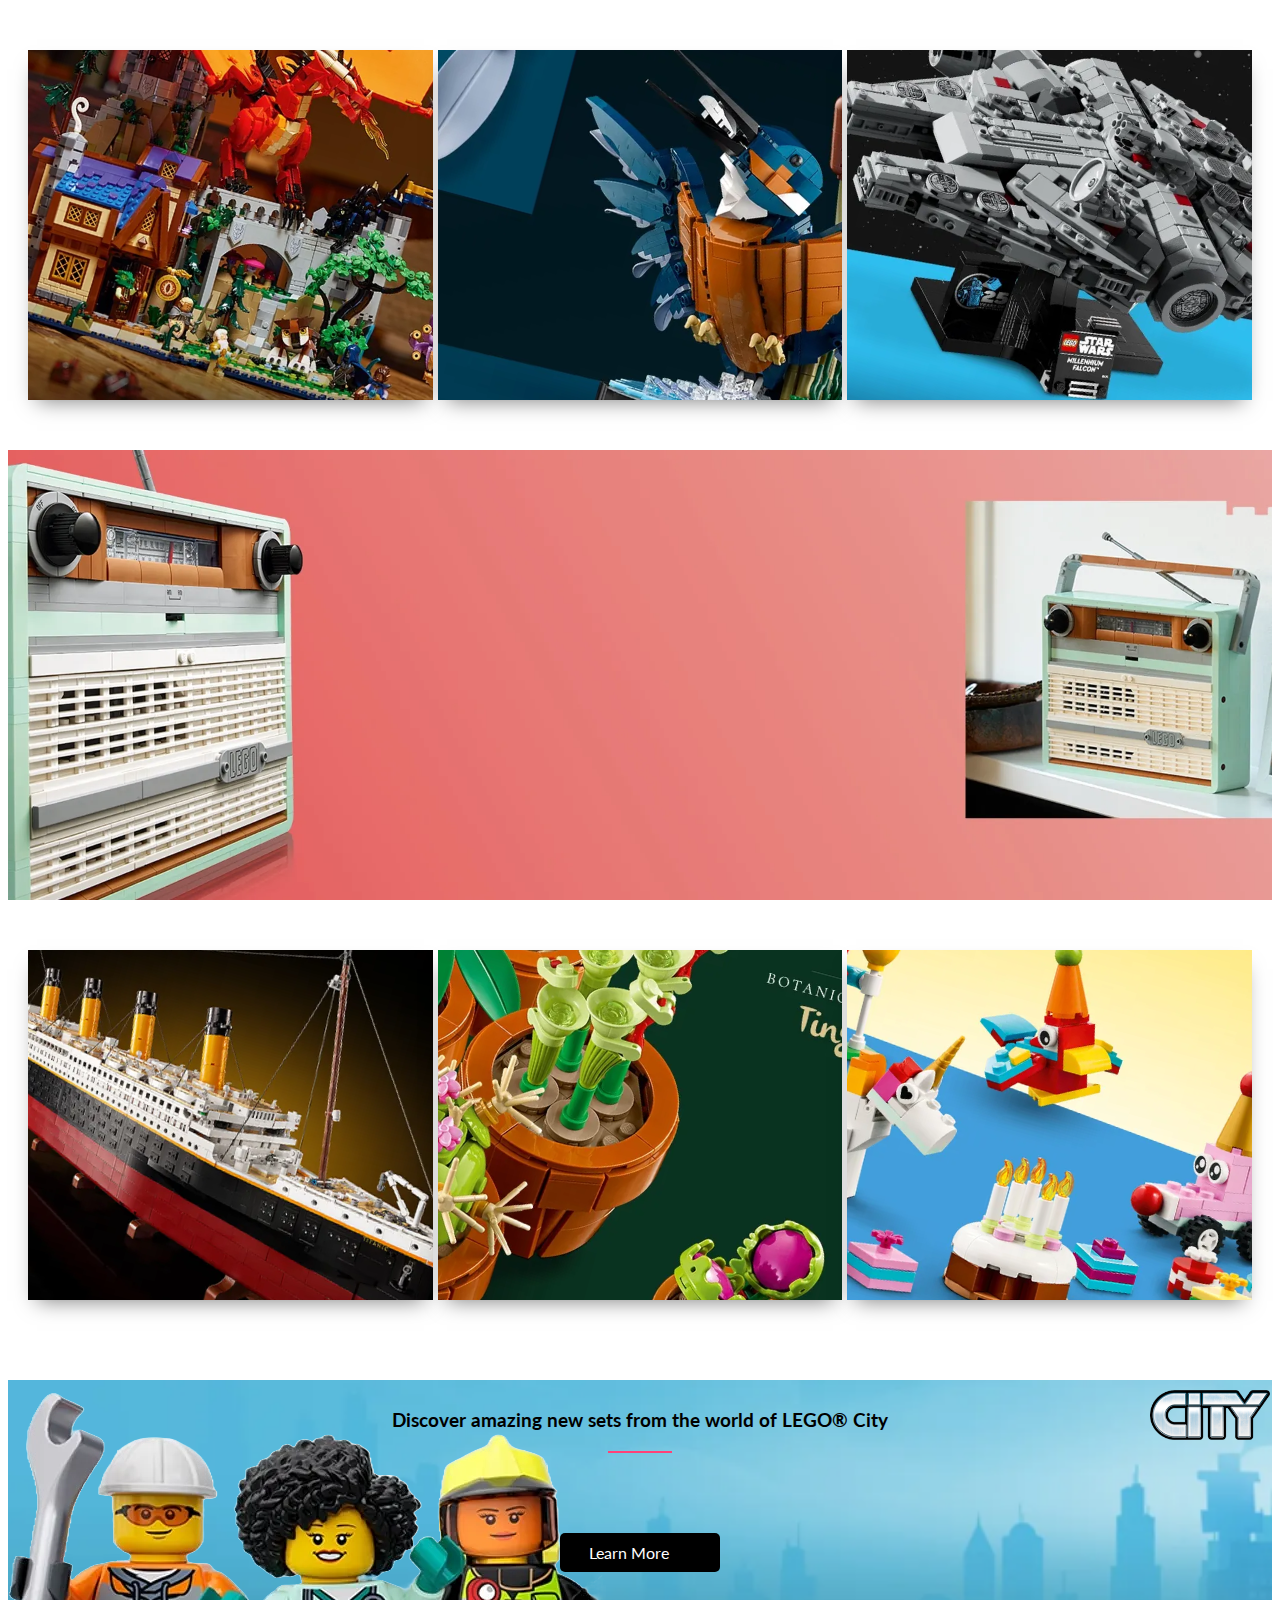
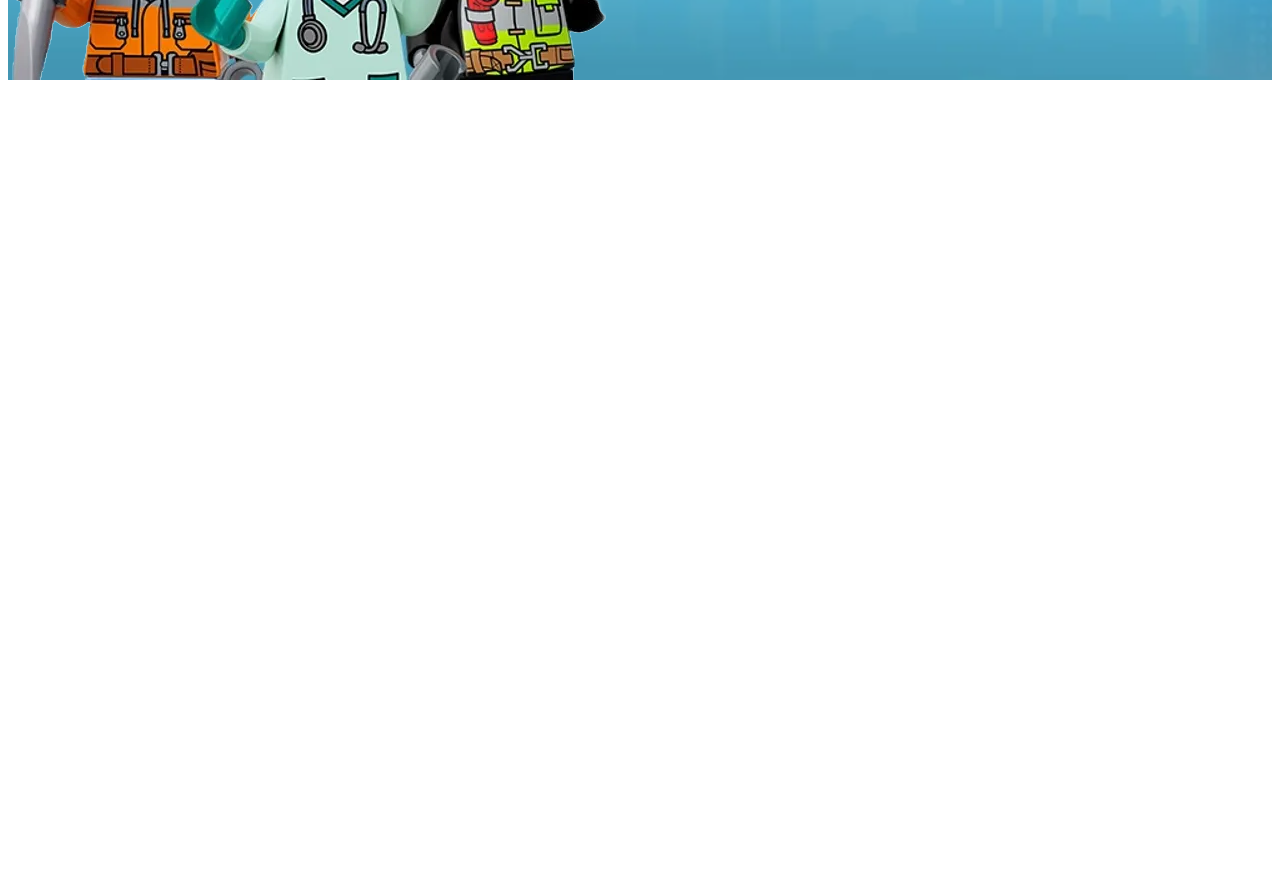
<file: CardAnimationSection/index.html>
<!DOCTYPE html>
<html lang="en">
<head>
    <meta charset="UTF-8">
    <meta name="viewport" content="width=device-width, initial-scale=1.0">
    <title>Document</title>
    <link rel="preconnect" href="https://fonts.googleapis.com">
<link rel="preconnect" href="https://fonts.gstatic.com" crossorigin>
<link href="https://fonts.googleapis.com/css2?family=Lato:ital,wght@0,100;0,300;0,400;0,700;0,900;1,100;1,300;1,400;1,700;1,900&display=swap" rel="stylesheet">
    <link rel="stylesheet" href="style.css">
</head>
<body>

    <div class="Section2">
        <div class="blog-card spring-fever">
            <div class="hover06">
                <figure><img src="./assets/RedDragon.webp" /></figure>
            </div>
            <!-- <img src="" alt=""> -->
            <div class="title-content">
              <h3>New Dungeons & Dragons: Red Dragon’s Tale</h3>
              
            <div class="intro"> Build an adventure like never before</div>
            </div>
            <div class="card-info">
              <div class="space"></div>
              <a href="#">Learn More<span class="licon icon-arr icon-black"></span></a>
            </div>
            
            <div class="gradient-overlay"></div>
            <div class="color-overlay"></div>
        </div>
        <div class="blog-card spring-fever">
            <div class="hover06">
                <figure><img src="./assets/CenterPiece.webp" /></figure>
            </div>
            <!-- <img src="" alt=""> -->
            <div class="title-content">
              <h3>Create a captivating centrepiece
                </h3>
              
            <div class="intro"> New LEGO® Icons Kingfisher Bird set adds a splash of nature to any space.</div>
            </div>
            <div class="card-info">
              <div class="space"></div>
              <a href="#">Learn More<span class="licon icon-arr icon-black"></span></a>
            </div>
            
            <div class="gradient-overlay"></div>
            <div class="color-overlay"></div>
        </div>
        
        <div class="blog-card spring-fever">
            <div class="hover06">
                <figure><img src="./assets/Starship.webp" /></figure>
            </div>
            <!-- <img src="" alt=""> -->
            <div class="title-content">
              <h3>The most iconic starship            </h3>
              
            <div class="intro">New LEGO® Star Wars™ Millennium Falcon™ set</div>
            </div>
            <div class="card-info">
              <div class="space"></div>
              <a href="#">Learn More<span class="licon icon-arr icon-black"></span></a>
            </div>
            
            <div class="gradient-overlay"></div>
            <div class="color-overlay"></div>
        </div>
          

    </div>
<div class="radioImage"> 
    
<div class="container radio">
    
    <div class="box"></div>
    <div class="box"></div>
    <div class="box"></div>
    <div class="box"></div>
    <div class="box"></div>
    <div class="box"></div>
    <div class="box"></div>
    <div class="box"></div>
    <div class="box"></div>
    <div class="box"></div>
    <div class="box"></div>
    <div class="box"></div>
    <div class="box"></div>
    <div class="box"></div>
    <div class="box"></div>
    <div class="box"></div>
    <div class="box"></div>
    <div class="box"></div>
    <div class="box"></div>
    <div class="box"></div>
    <div class="box"></div>
    <div class="box"></div>
    <div class="box"></div>
    <div class="box"></div>
    <div class="box"></div>
    <div class="box"></div>
    <div class="box"></div>
    <div class="box"></div>
    <div class="box"></div>
    <div class="box"></div>
    <div class="box"></div>
    <div class="box"></div>
    <div class="box"></div>
    <div class="box"></div>
    <div class="box"></div>
    <div class="box"></div>
    <div class="box"></div>
    <div class="box"></div>
    <div class="box"></div>
    <div class="box"></div>
    <div class="box"></div>
    <div class="box"></div>
    <div class="box"></div>
    <div class="box"></div>
    <div class="box"></div>
    <div class="box"></div>
    <div class="box"></div>
    <div class="box"></div>
    <div class="box"></div>
    <div class="box"></div>
    <div class="box"></div>
    <div class="box"></div>
    <div class="box"></div>
    <div class="box"></div>
    <div class="box"></div>
    <div class="box"></div>
    <div class="box"></div>
    <div class="box"></div>
    <div class="box"></div>
    <div class="box"></div>
    <div class="box"></div>
    <div class="box"></div>
    <div class="box"></div>
    <div class="box"></div>
    <div class="box"></div>
    <div class="box"></div>
    <div class="box"></div>
    <div class="box"></div>
    <div class="box"></div>
    <div class="box"></div>
    <div class="box"></div>
    <div class="box"></div>
    <div class="box"></div>
    <div class="box"></div>
    <div class="box"></div>
    <div class="box"></div>
    <div class="box"></div>
    <div class="box"></div>
    <div class="box"></div>
    <div class="box"></div>
    <div class="box"></div>
    <div class="box"></div>
    <div class="box"></div>
    <div class="box"></div>
    <div class="box"></div>
    <div class="box"></div>
    <div class="box"></div>
    <div class="box"></div>
    <div class="box"></div>
    <div class="box"></div>
    <div class="box"></div>
    <div class="box"></div>
    <div class="box"></div>
    <div class="box"></div>
    <div class="box"></div>
    <div class="box"></div>
    <div class="box"></div>
    <div class="box"></div>
    <div class="box"></div>
    <div class="box"></div>
    <div class="box"></div>
    <div class="box"></div>
    <div class="box"></div>
    <div class="box"></div>
    <div class="box"></div>
    <div class="box"></div>
    <div class="box"></div>
    <div class="box"></div>
    <div class="box"></div>
    <div class="box"></div>
    <div class="box"></div>
    <div class="box"></div>
    <div class="box"></div>
    <div class="box"></div>
    <div class="box"></div>
    <div class="box"></div>
    <div class="box"></div>
    <div class="box"></div>
    <div class="box"></div>
    <div class="box"></div>
    <div class="box"></div>
    <div class="box"></div>
    <div class="box"></div>
    <div class="box"></div>
    <div class="box"></div>
    <div class="box"></div>
    <div class="box"></div>
    <div class="box"></div>
    <div class="box"></div>
    <div class="box"></div>
    <div class="box"></div>
    <div class="box"></div>
    <div class="box"></div>
    <div class="box"></div>
    <div class="box"></div>
    <div class="box"></div>
    <div class="box"></div>
    <div class="box"></div>
    <div class="box"></div>
    <div class="box"></div>
    <div class="box"></div>
    <div class="box"></div>
    <div class="box"></div>
    <div class="box"></div>
    <div class="box"></div>
    <div class="box"></div>
    <div class="box"></div>
    <div class="box"></div>
    <div class="box"></div>
    <div class="box"></div>
    <div class="box"></div>
    <div class="box"></div>
    <div class="box"></div>
    <div class="box"></div>
    <div class="box"></div>
    <div class="box"></div>
    <div class="box"></div>
    <div class="box"></div>
    <div class="box"></div>
    <div class="box"></div>
    <div class="box"></div>
    <div class="box"></div>
    <div class="box"></div>
    <div class="box"></div>
    <div class="box"></div>
    <div class="box"></div>
    <div class="box"></div>
    <div class="box"></div>
    <div class="box"></div>
    <div class="box"></div>
    <div class="box"></div>
    <div class="box"></div>
    <div class="box"></div>
    <div class="box"></div>
    <div class="box"></div>
    <div class="box"></div>
    <div class="box"></div>
    <div class="box"></div>
    <div class="box"></div>
    <div class="box"></div>
    <div class="box"></div>
    <div class="box"></div>
    <div class="box"></div>
    <div class="box"></div>
    <div class="box"></div>
    <div class="box"></div>
    <div class="box"></div>
    <div class="box"></div>
    <div class="box"></div>
    <div class="box"></div>
    <div class="box"></div>
    <div class="box"></div>
    <div class="box"></div>
    <div class="box"></div>
    <div class="box"></div>
    <div class="box"></div>
    <div class="box"></div>
    <div class="box"></div>
    <div class="box"></div>
    <div class="box"></div>
    <div class="box"></div>
    <div class="box"></div>
    <div class="box"></div>
    <div class="box"></div>
    <div class="box"></div>
    <div class="box"></div>
    <div class="box"></div>
    <div class="box"></div>
    <div class="box"></div>
    <div class="box"></div>
    <div class="box"></div>
    <div class="box"></div>
    <div class="box"></div>
    <div class="box"></div>
    <div class="box"></div>
    <div class="box"></div>
    <div class="box"></div>
    <div class="box"></div>
    <div class="box"></div>
    <div class="box"></div>
    <div class="box"></div>
    <div class="box"></div>
    <div class="box"></div>
    <div class="box"></div>
    <div class="box"></div>
    <div class="box"></div>
    <div class="box"></div>
    <div class="box"></div>
    <div class="box"></div>
    <div class="box"></div>
    <div class="box"></div>
    <div class="box"></div>
    <div class="box"></div>
    <div class="box"></div>
    <div class="box"></div>
    <div class="box"></div>
    <div class="box"></div>
    <div class="box"></div>
    <div class="box"></div>
    <div class="box"></div>
    <div class="box"></div>
    <div class="box"></div>
    <div class="box"></div>
    <div class="box"></div>
    <div class="box"></div>
    <div class="box"></div>
    <div class="box"></div>
    <div class="box"></div>
    <div class="box"></div>
    <div class="box"></div>
    <div class="box"></div>
    <div class="box"></div>
    <div class="box"></div>
    <div class="box"></div>
    <div class="box"></div>
    <div class="box"></div>
    <div class="box"></div>
    <div class="box"></div>
    <div class="box"></div>
    <div class="box"></div>
    <div class="box"></div>
    <div class="box"></div>
    <div class="box"></div>
    <div class="box"></div>
    <div class="box"></div>
    <div class="box"></div>
    <div class="box"></div>
    <div class="box"></div>
    <div class="box"></div>
    <div class="box"></div>
    <div class="box"></div>
    <div class="box"></div>
    <div class="box"></div>
    <div class="box"></div>
    <div class="box"></div>
    <div class="box"></div>
    <div class="box"></div>
    <div class="box"></div>
    <div class="box"></div>
    <div class="box"></div>
    <div class="box"></div>
    <div class="box"></div>
    <div class="box"></div>
    <div class="box"></div>
    <div class="box"></div>
    <div class="box"></div>
    <div class="box"></div>
    <div class="box"></div>
    <div class="box"></div>
    <div class="box"></div>
    <div class="box"></div>
    <div class="box"></div>
    <div class="box"></div>
    <div class="box"></div>
    <div class="box"></div>
    <div class="box"></div>
    <div class="box"></div>
    <div class="box"></div>
    <div class="box"></div>
    <div class="box"></div>
    <div class="box"></div>
    <div class="box"></div>
    <div class="box"></div>
    <div class="box"></div>
    <div class="box"></div>
    <div class="box"></div>
    <div class="box"></div>
    <div class="box"></div>
    <div class="box"></div>
    <div class="box"></div>
    <div class="box"></div>
    <div class="box"></div>
    <div class="box"></div>
    <div class="box"></div>
    <div class="box"></div>
    <div class="box"></div>
    <div class="box"></div>
    <div class="box"></div>
    <div class="box"></div>
    <div class="box"></div>
    <div class="box"></div>
    <div class="box"></div>
    <div class="box"></div>
    <div class="box"></div>
    <div class="box"></div>
    <div class="box"></div>
    <div class="box"></div>
    <div class="box"></div>
    <div class="box"></div>
    <div class="box"></div>
    <div class="box"></div>
    <div class="box"></div>
    <div class="box"></div>
    <div class="box"></div>
    <div class="box"></div>
    <div class="box"></div>
    <div class="box"></div>
    <div class="box"></div>
    <div class="box"></div>
    <div class="box"></div>
    <div class="box"></div>
    <div class="box"></div>
    <div class="box"></div>
    <div class="box"></div>
    <div class="box"></div>
    <div class="box"></div>
    <div class="box"></div>
    <div class="box"></div>
    <div class="box"></div>
    <div class="box"></div>
    <div class="box"></div>
    <div class="box"></div>
    <div class="box"></div>
    <div class="box"></div>
    <div class="box"></div>
    <div class="box"></div>
    <div class="box"></div>
    <div class="box"></div>
    <div class="box"></div>
    <div class="box"></div>
    <div class="box"></div>
    <div class="box"></div>
    <div class="box"></div>
    <div class="box"></div>
    <div class="box"></div>
    <div class="box"></div>
    <div class="box"></div>
    <div class="box"></div>
    <div class="box"></div>
    <div class="box"></div>
    <div class="box"></div>
    <div class="box"></div>
    <div class="box"></div>
    <div class="box"></div>
    <div class="box"></div>
    <div class="box"></div>
    <div class="box"></div>
    <div class="box"></div>
    <div class="box"></div>
    <div class="box"></div>
    <div class="box"></div>
    <div class="box"></div>
    <div class="box"></div>
    <div class="box"></div>
    <div class="box"></div>
    <div class="box"></div>
    <div class="box"></div>
    <div class="box"></div>
    <div class="box"></div>
    <div class="box"></div>
    <div class="box"></div>
    <div class="box"></div>
    <div class="box"></div>
    <div class="box"></div>
    <div class="box"></div>
    <div class="box"></div>
    <div class="box"></div>
    <div class="box"></div>
    <div class="box"></div>
    <div class="box"></div>
    <div class="box"></div>
    <div class="box"></div>
    <div class="box"></div>
    <div class="box"></div>
    <div class="box"></div>
    <div class="box"></div>
    <div class="box"></div>
    <div class="box"></div>
    <div class="box"></div>
    <div class="box"></div>
    <div class="box"></div>
    <div class="box"></div>
    <div class="box"></div>
    <div class="box"></div>
    <div class="box"></div>
    <div class="box"></div>
    <div class="box"></div>
    <div class="box"></div>
    <div class="box"></div>
    <div class="box"></div>
    <div class="box"></div>
    <div class="box"></div>
    <div class="box"></div>
    <div class="box"></div>
    <div class="box"></div>
    <div class="box"></div>
    <div class="box"></div>
    <div class="box"></div>
    <div class="box"></div>
    <div class="box"></div>
    <div class="box"></div>
    <div class="box"></div>
    <div class="box"></div>
    <div class="box"></div>
    <div class="box"></div>
    <div class="box"></div>
    <div class="box"></div>
    <div class="box"></div>
    <div class="box"></div>
    <div class="box"></div>
    <div class="box"></div>
    <div class="box"></div>
    <div class="box"></div>
    <div class="box"></div>
    <div class="box"></div>
    <div class="box"></div>
    <div class="box"></div>
    <div class="box"></div>
    <div class="box"></div>
    <div class="box"></div>
    <div class="box"></div>
    <div class="box"></div>
    <div class="box"></div>
    <div class="box"></div>
    <div class="box"></div>
    <div class="box"></div>
    <div class="box"></div>
    <div class="box"></div>
    <div class="box"></div>
    <div class="box"></div>
    <div class="box"></div>
    <div class="box"></div>
    <div class="box"></div>
    <div class="box"></div>
    <div class="box"></div>
    <div class="box"></div>
    <div class="box"></div>
    <div class="box"></div>
    <div class="box"></div>
    <div class="box"></div>
    <div class="box"></div>
    <div class="box"></div>
    <div class="box"></div>
    <div class="box"></div>
    <div class="box"></div>
    <div class="box"></div>
    <div class="box"></div>
    <div class="box"></div>
    <div class="box"></div>
    <div class="box"></div>
    <div class="box"></div>
    <div class="box"></div>
    <div class="box"></div>
    <div class="box"></div>
    <div class="box"></div>
    <div class="box"></div>
    <div class="box"></div>
    <div class="box"></div>
    <div class="box"></div>
    <div class="box"></div>
    <div class="box"></div>
    <div class="box"></div>
    <div class="box"></div>
    <div class="box"></div>
    <div class="box"></div>
    <div class="box"></div>
    <div class="box"></div>
    <div class="box"></div>
    <div class="box"></div>
    <div class="box"></div>

          
    </div>

    <div class="Section3">
        <div class="blog-card spring-fever">
            <div class="hover06">
                <figure><img src="./assets/Titanic.webp" /></figure>
            </div>
            <!-- <img src="" alt=""> -->
            <div class="title-content">
                <h3>LEGO® Titanic</h3>
                <div class="intro">Bring the 20th-century marvel to life in exquisite detail and scale.</div>
            </div>
            <div class="card-info">
              <div class="space"></div>
              <a href="#">Learn More<span class="licon icon-arr icon-black"></span></a>
            </div>
            
            <div class="gradient-overlay"></div>
            <div class="color-overlay"></div>
        </div>
        <div class="blog-card spring-fever">
            <div class="hover06">
                <figure><img src="./assets/plants.webp" /></figure>
            </div>
            <!-- <img src="" alt=""> -->
            <div class="title-content">
                <h3>LEGO® Icons Tiny Plants</h3>
                <div class="intro">
                    Watch creativity grow with a colourful set of 9 buildable plants.
                </div>
                
                
            </div>
            <div class="card-info">
              <div class="space"></div>
              <a href="#">Learn More<span class="licon icon-arr icon-black"></span></a>
            </div>
            
            <div class="gradient-overlay"></div>
            <div class="color-overlay"></div>
        </div>
        
        <div class="blog-card spring-fever">
            <div class="hover06">
                <figure><img src="./assets/fun.webp" /></figure>
            </div>
            <!-- <img src="" alt=""> -->
            <div class="title-content">
                <h3>Share in the creative fun</h3>
                <div class="intro">New LEGO® Classic sets are a colourful collection for everyone.</div>
            </div>
            <div class="card-info">
              <div class="space"></div>
              <a href="#">Learn More<span class="licon icon-arr icon-black"></span></a>
            </div>
            
            <div class="gradient-overlay"></div>
            <div class="color-overlay"></div>
        </div>
          

    </div>

    <div class="section4" >
      
      <div class="container-2">
        <div class="box-2">
          <div class="city_logo right"></div>
          <div class="center"><h3>Discover amazing new sets from the world of LEGO® City</h3>
          <div class="button center">Learn More<span class="licon icon-arr icon-black"></span></div>
          </div>
        </div>
      </div>
    
    </div>
    <div class="second"></div>

</div> 

</body>
</html>
</file>
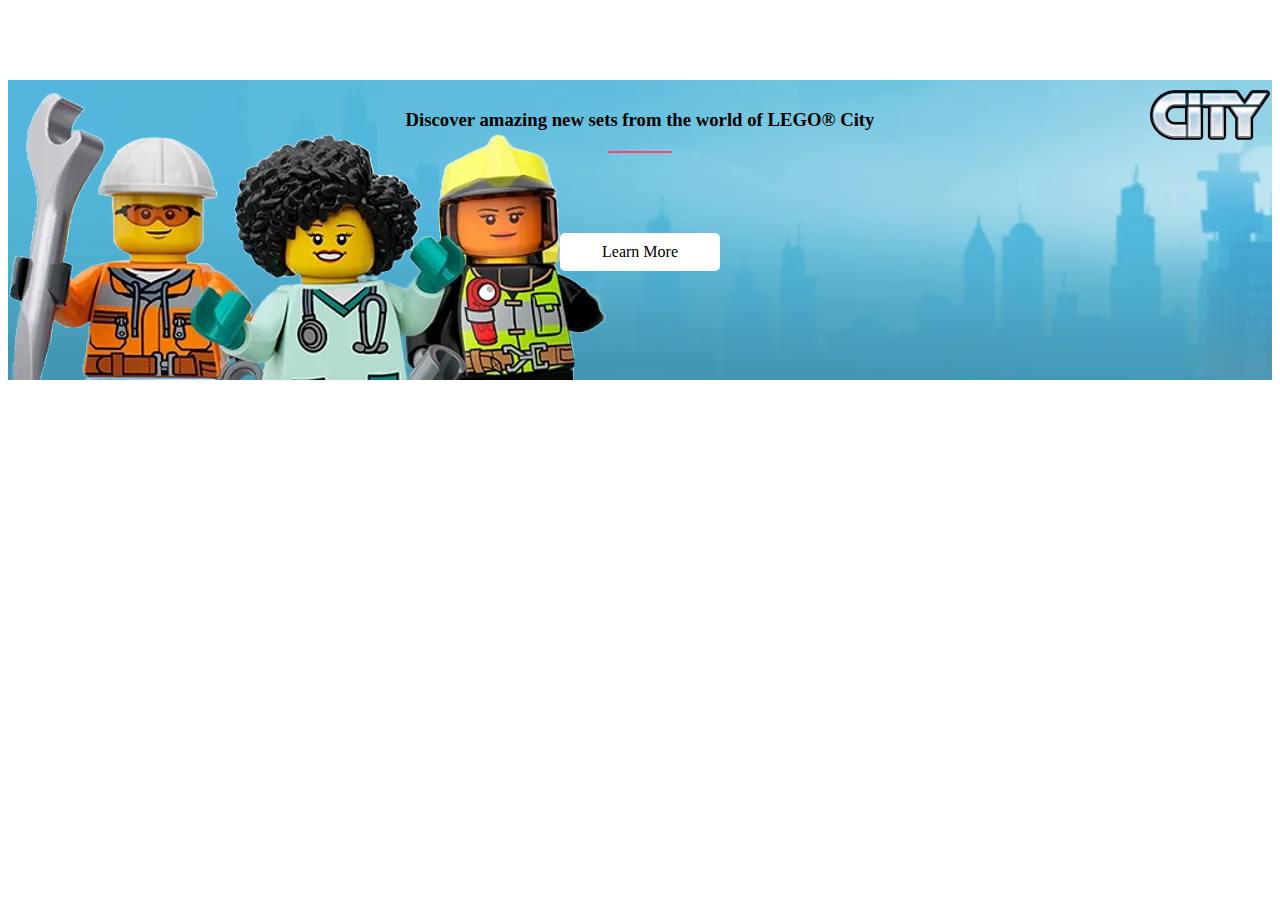
<file: HeroShortLarge/index.html>
<!DOCTYPE html>
<html lang="en">
<head>
    <meta charset="UTF-8">
    <meta name="viewport" content="width=device-width, initial-scale=1.0">
    <title>Document</title>
    <link rel="preconnect" href="https://fonts.googleapis.com">
<link rel="preconnect" href="https://fonts.gstatic.com" crossorigin>
<link href="https://fonts.googleapis.com/css2?family=Lato:ital,wght@0,100;0,300;0,400;0,700;0,900;1,100;1,300;1,400;1,700;1,900&display=swap" rel="stylesheet">
    <link rel="stylesheet" href="style.css">
</head>
<body>
    <div class="section4" >
      
        <div class="container-2">
          <div class="box-2">
            <div class="city_logo right"></div>
            <div class="center"><h3>Discover amazing new sets from the world of LEGO® City</h3>
            <div class="button center">Learn More<span class="licon icon-arr icon-black"></span></div>
            </div>
          </div>
        </div>
      
    </div>
</body>
</html>
</file>
<file: CardAnimationSection/style.css>
@import url(//fonts.googleapis.com/css?family=Abril+Fatface|Droid+Serif:400,700,400italic,700italic);
/* html,body{
  height:100%
}
body {
  background: linear-gradient(to bottom, rgba(0,5,10,0.4) 0%,rgba(0,0,0,0) 100%);
  font-family: 'Droid Serif', serif;
} */
*{
    font-family: 'lato',serif;
}
.Section2,.Section3{
    display: flex;
    justify-content: space-evenly;
    align-items: center;
    gap: 5px;
    margin-left: 20px;
    margin-right: 20px;
    margin-top: 50px;
}
.blog-card {
  max-width: 450px;
  width:100%;
  height: 350px;
  border-radius: 5px;
  position: relative;
  font-family: 'lato', serif;
  color:#fff;
  top: 20%;
  right: 0;  
  left: 0;
  margin: 0 auto;
  overflow: hidden;
  border-radius: 0px;
  box-shadow: 0px 10px 20px -9px rgba(0, 0, 0, 0.5);
  text-align: center;
  transition:all 0.4s;
  background-size: 100%;
}
.blog-card a{ 
color:#fff;
  text-decoration:none;
  transition:all 0.2s
}
.blog-card .color-overlay {
  width: 450px;
  height: 350px
  ;
  position: absolute;
  z-index: 10;
  top: 0;
  left: 0;
  transition: background 0.3s cubic-bezier(0.33, 0.66, 0.66, 1);
}
.blog-card .gradient-overlay {  
  background-image: linear-gradient(transparent 0%, rgba(0, 0, 0, 0.6) 21%);
  width: 450px;
  height: 350px
  ;
  position: absolute;
  top: 350px;
  left: 0;
  z-index: 15;
}
.blog-card:hover{
    box-shadow: 0px 18px 20px -9px rgba(0, 10, 30, 0.75);
}
.blog-card:hover .card-info {
  opacity: 1;
  bottom: 20px;
}
.blog-card:hover .color-overlay {
  background: rgba(64, 64, 70, 0.608);
}
.blog-card:hover .title-content{
  margin-top:70px
}


.title-content {
    display: none;
  text-align: center;
  margin: 170px 0 0 0;
  position: absolute;
  z-index: 20;
  width: 100%;
  top: 0;
  left: 0;
  transition:all 0.6s
}
.blog-card:hover .title-content{
    display: block;
}
.blog-card:hover h3:after{
 
  animation: changeLetter 0.3s 1 linear;
  width:80%
}

.blog-card h3,h1 {
  font-size: 1.3em;
  font-weight: 400;
  letter-spacing: 1px;
  font-family: 'lato', serif;
  margin-bottom: 0;
  display:inline-block;
}
.blog-card h3 {  
  text-shadow: 0px 0px 10px rgba(0, 0, 0, 0.5);  
  transition:all 0.2s
}
.blog-card h3:hover{
  text-shadow: 0px 8px 20px rgba(0, 0, 0, 0.95);
}
h3:after {
  content: " ";
  display: block; 
  width: 10%;
  height: 2px;
  margin: 20px auto;
  border: 0;
  background: #ff4278;
  transition:all 0.2s
}

@keyframes changeLetter {
  0% {
    width: 10%;
  }
  100% {
    width: 80%;
  }
}
.intro {
    width: 170px;
    margin: 0 auto;
    color: #ddd;
    font-style: italic;
    line-height: 18px;
}
.intro a{
    color: #ddd
}
.intro a:hover{
    text-decoration:underline
}
.card-info {
   box-sizing: border-box;
  padding: 0;
  width: 100%;
  position: absolute;
  bottom: -40px;
  left: 0;
  margin: 0 auto;
  padding: 0 50px;
  font-style: 16px;
  line-height: 24px;
  z-index: 20;
  opacity: 0;
  transition: bottom 0.64s, opacity 0.63s cubic-bezier(0.33, 0.66, 0.66, 1);
}

.card-info a{
  display:block;
  width:100px;
  margin:15px auto;
  background:#fff;
  color:#444;
  padding:3px 10px;
  border-radius:2px;
  font-size:0.8em
}
.card-info a:hover{
  background: #8e4949;
  color:#fff;
}
.card-info a:hover span{
   filter: brightness(10);
   opacity:1
}


.licon{
  position:relative;  
   width:23px;
   height:15px;
   display:inline-block;
   vertical-align:middle;
}
.licon:before{
  content:"";
   background:url(https://rawcdn.githack.com/Nodws/NodPen/ffad95aa5244b4b09a3c7c1508a018959bbedb7e/postItem/licons.svg?) -2px -6px no-repeat;
   background-size:250px;
   width:26px;
   height:20px;
   display:inline-block;
   vertical-align:middle;
   position:absolute;
   top:-3px;
   left:0;
}



@media (max-width:350px
){

  .card-info{
    display:none
  }
  .blog-card:hover .title-content,.title-content{
  margin-top:40px
}
.blog-card{
  height:350px

}
.blog-card h3{
  font-size:1.3em
}
.intro{
  font-size:0.8em
}
}


figure {
	width: 100%;
	height: 100%;
	margin: 0;
	padding: 0;
	background: #fff;
	overflow: hidden;
    
}
figure img {
    width: 100%;
    height: 100%;
    object-fit: cover; 
    position: absolute;
    left: 0;
  }
.blog-card:hover figure{
	bottom: -36px;
	opacity: 1;
}

.hover06 figure img {
	-webkit-transform: rotate(15deg) scale(1.4);
	transform: rotate(15deg) scale(1.4);
	-webkit-transition: .3s ease-in-out;
	transition: .3s ease-in-out;
}
.blog-card:hover .hover06 figure img {
	-webkit-transform: rotate(0) scale(1);
	transform: rotate(0) scale(1);
}



.bg {
    position: absolute;
    top: 0;
    left: 0;
    width: 100vw;
    height: 100vh;
    line-height: 100vh;
    text-align: center;
    font-size: 15vw;
    -webkit-text-fill-color: transparent;
    -webkit-text-stroke: 1px rgba(118, 218, 255, 0.8);
    z-index: -1;
  }
  .container {
    width: 100vw;
    height: auto;
    overflow: hidden;
    cursor: pointer;
    z-index: 100;
  }
  .container .box {
    position: relative;
    float: left;
    width: 30px;
    height: 30px;
    margin: 4px;
  }
  .container .box::before {
    content: "";
    position: absolute;
    top: 0;
    left: 0;
    right: 0;
    bottom: 0;
    border-radius: 50%;
    transform: scale3d(0.1, 0.1, 1);
    background-color: transparent;
    transition: 0.5s transform ease-in, 0.5s background ease-in;
  }


/* Animation */
  .container .box:hover::before {
    transform: scale3d(1.8, 1.8, 1.8);
    transition: 0s transform;
  }
  .box:nth-child(1):hover::before {
    background-color: rgba(10, 125, 121, 0.8);
  }
  .box:nth-child(2):hover::before {
    background-color: rgba(112, 66, 183, 0.8);
  }
  .box:nth-child(3):hover::before {
    background-color: rgba(1, 135, 170, 0.8);
  }
  .box:nth-child(4):hover::before {
    background-color: rgba(227, 35, 128, 0.8);
  }
  .box:nth-child(5):hover::before {
    background-color: rgba(109, 23, 47, 0.8);
  }
  .box:nth-child(6):hover::before {
    background-color: rgba(243, 5, 237, 0.8);
  }
  .box:nth-child(7):hover::before {
    background-color: rgba(155, 203, 32, 0.8);
  }
  .box:nth-child(8):hover::before {
    background-color: rgba(252, 188, 56, 0.8);
  }
  .box:nth-child(9):hover::before {
    background-color: rgba(224, 69, 106, 0.8);
  }
  .box:nth-child(10):hover::before {
    background-color: rgba(196, 20, 225, 0.8);
  }
  .box:nth-child(11):hover::before {
    background-color: rgba(96, 51, 121, 0.8);
  }
  .box:nth-child(12):hover::before {
    background-color: rgba(51, 217, 173, 0.8);
  }
  .box:nth-child(13):hover::before {
    background-color: rgba(187, 3, 230, 0.8);
  }
  .box:nth-child(14):hover::before {
    background-color: rgba(249, 51, 93, 0.8);
  }
  .box:nth-child(15):hover::before {
    background-color: rgba(242, 123, 56, 0.8);
  }
  .box:nth-child(16):hover::before {
    background-color: rgba(152, 113, 176, 0.8);
  }
  .box:nth-child(17):hover::before {
    background-color: rgba(62, 130, 48, 0.8);
  }
  .box:nth-child(18):hover::before {
    background-color: rgba(131, 129, 113, 0.8);
  }
  .box:nth-child(19):hover::before {
    background-color: rgba(27, 102, 238, 0.8);
  }
  .box:nth-child(20):hover::before {
    background-color: rgba(200, 134, 76, 0.8);
  }
  .box:nth-child(21):hover::before {
    background-color: rgba(199, 140, 70, 0.8);
  }
  .box:nth-child(22):hover::before {
    background-color: rgba(164, 41, 172, 0.8);
  }
  .box:nth-child(23):hover::before {
    background-color: rgba(173, 44, 5, 0.8);
  }
  .box:nth-child(24):hover::before {
    background-color: rgba(198, 20, 122, 0.8);
  }
  .box:nth-child(25):hover::before {
    background-color: rgba(73, 162, 151, 0.8);
  }
  .box:nth-child(26):hover::before {
    background-color: rgba(145, 199, 218, 0.8);
  }
  .box:nth-child(27):hover::before {
    background-color: rgba(202, 245, 87, 0.8);
  }
  .box:nth-child(28):hover::before {
    background-color: rgba(110, 185, 89, 0.8);
  }
  .box:nth-child(29):hover::before {
    background-color: rgba(42, 209, 65, 0.8);
  }
  .box:nth-child(30):hover::before {
    background-color: rgba(109, 200, 177, 0.8);
  }
  .box:nth-child(31):hover::before {
    background-color: rgba(4, 165, 170, 0.8);
  }
  .box:nth-child(32):hover::before {
    background-color: rgba(227, 169, 234, 0.8);
  }
  .box:nth-child(33):hover::before {
    background-color: rgba(72, 248, 85, 0.8);
  }
  .box:nth-child(34):hover::before {
    background-color: rgba(107, 118, 241, 0.8);
  }
  .box:nth-child(35):hover::before {
    background-color: rgba(206, 222, 197, 0.8);
  }
  .box:nth-child(36):hover::before {
    background-color: rgba(198, 111, 46, 0.8);
  }
  .box:nth-child(37):hover::before {
    background-color: rgba(113, 248, 199, 0.8);
  }
  .box:nth-child(38):hover::before {
    background-color: rgba(40, 83, 113, 0.8);
  }
  .box:nth-child(39):hover::before {
    background-color: rgba(184, 218, 95, 0.8);
  }
  .box:nth-child(40):hover::before {
    background-color: rgba(209, 88, 211, 0.8);
  }
  .box:nth-child(41):hover::before {
    background-color: rgba(43, 102, 28, 0.8);
  }
  .box:nth-child(42):hover::before {
    background-color: rgba(220, 93, 27, 0.8);
  }
  .box:nth-child(43):hover::before {
    background-color: rgba(125, 245, 70, 0.8);
  }
  .box:nth-child(44):hover::before {
    background-color: rgba(78, 190, 71, 0.8);
  }
  .box:nth-child(45):hover::before {
    background-color: rgba(100, 243, 175, 0.8);
  }
  .box:nth-child(46):hover::before {
    background-color: rgba(186, 157, 195, 0.8);
  }
  .box:nth-child(47):hover::before {
    background-color: rgba(43, 204, 212, 0.8);
  }
  .box:nth-child(48):hover::before {
    background-color: rgba(8, 38, 3, 0.8);
  }
  .box:nth-child(49):hover::before {
    background-color: rgba(207, 155, 85, 0.8);
  }
  .box:nth-child(50):hover::before {
    background-color: rgba(109, 104, 63, 0.8);
  }
  .box:nth-child(51):hover::before {
    background-color: rgba(30, 20, 119, 0.8);
  }
  .box:nth-child(52):hover::before {
    background-color: rgba(109, 251, 211, 0.8);
  }
  .box:nth-child(53):hover::before {
    background-color: rgba(213, 23, 245, 0.8);
  }
  .box:nth-child(54):hover::before {
    background-color: rgba(154, 94, 170, 0.8);
  }
  .box:nth-child(55):hover::before {
    background-color: rgba(203, 181, 196, 0.8);
  }
  .box:nth-child(56):hover::before {
    background-color: rgba(143, 209, 156, 0.8);
  }
  .box:nth-child(57):hover::before {
    background-color: rgba(160, 224, 50, 0.8);
  }
  .box:nth-child(58):hover::before {
    background-color: rgba(35, 163, 160, 0.8);
  }
  .box:nth-child(59):hover::before {
    background-color: rgba(133, 14, 29, 0.8);
  }
  .box:nth-child(60):hover::before {
    background-color: rgba(233, 204, 249, 0.8);
  }
  .box:nth-child(61):hover::before {
    background-color: rgba(112, 48, 17, 0.8);
  }
  .box:nth-child(62):hover::before {
    background-color: rgba(61, 171, 234, 0.8);
  }
  .box:nth-child(63):hover::before {
    background-color: rgba(80, 235, 250, 0.8);
  }
  .box:nth-child(64):hover::before {
    background-color: rgba(222, 47, 81, 0.8);
  }
  .box:nth-child(65):hover::before {
    background-color: rgba(217, 157, 8, 0.8);
  }
  .box:nth-child(66):hover::before {
    background-color: rgba(89, 184, 142, 0.8);
  }
  .box:nth-child(67):hover::before {
    background-color: rgba(114, 233, 88, 0.8);
  }
  .box:nth-child(68):hover::before {
    background-color: rgba(117, 2, 176, 0.8);
  }
  .box:nth-child(69):hover::before {
    background-color: rgba(183, 31, 88, 0.8);
  }
  .box:nth-child(70):hover::before {
    background-color: rgba(166, 118, 106, 0.8);
  }
  .box:nth-child(71):hover::before {
    background-color: rgba(238, 219, 220, 0.8);
  }
  .box:nth-child(72):hover::before {
    background-color: rgba(171, 136, 117, 0.8);
  }
  .box:nth-child(73):hover::before {
    background-color: rgba(231, 19, 58, 0.8);
  }
  .box:nth-child(74):hover::before {
    background-color: rgba(4, 198, 230, 0.8);
  }
  .box:nth-child(75):hover::before {
    background-color: rgba(195, 5, 90, 0.8);
  }
  .box:nth-child(76):hover::before {
    background-color: rgba(236, 162, 186, 0.8);
  }
  .box:nth-child(77):hover::before {
    background-color: rgba(105, 18, 156, 0.8);
  }
  .box:nth-child(78):hover::before {
    background-color: rgba(193, 230, 244, 0.8);
  }
  .box:nth-child(79):hover::before {
    background-color: rgba(190, 218, 128, 0.8);
  }
  .box:nth-child(80):hover::before {
    background-color: rgba(128, 183, 136, 0.8);
  }
  .box:nth-child(81):hover::before {
    background-color: rgba(5, 88, 117, 0.8);
  }
  .box:nth-child(82):hover::before {
    background-color: rgba(66, 137, 142, 0.8);
  }
  .box:nth-child(83):hover::before {
    background-color: rgba(166, 107, 222, 0.8);
  }
  .box:nth-child(84):hover::before {
    background-color: rgba(19, 97, 16, 0.8);
  }
  .box:nth-child(85):hover::before {
    background-color: rgba(112, 235, 135, 0.8);
  }
  .box:nth-child(86):hover::before {
    background-color: rgba(150, 180, 160, 0.8);
  }
  .box:nth-child(87):hover::before {
    background-color: rgba(108, 132, 132, 0.8);
  }
  .box:nth-child(88):hover::before {
    background-color: rgba(59, 196, 160, 0.8);
  }
  .box:nth-child(89):hover::before {
    background-color: rgba(43, 161, 133, 0.8);
  }
  .box:nth-child(90):hover::before {
    background-color: rgba(177, 179, 243, 0.8);
  }
  .box:nth-child(91):hover::before {
    background-color: rgba(172, 137, 138, 0.8);
  }
  .box:nth-child(92):hover::before {
    background-color: rgba(172, 103, 196, 0.8);
  }
  .box:nth-child(93):hover::before {
    background-color: rgba(245, 68, 160, 0.8);
  }
  .box:nth-child(94):hover::before {
    background-color: rgba(242, 185, 249, 0.8);
  }
  .box:nth-child(95):hover::before {
    background-color: rgba(149, 185, 13, 0.8);
  }
  .box:nth-child(96):hover::before {
    background-color: rgba(51, 229, 207, 0.8);
  }
  .box:nth-child(97):hover::before {
    background-color: rgba(48, 70, 132, 0.8);
  }
  .box:nth-child(98):hover::before {
    background-color: rgba(126, 237, 227, 0.8);
  }
  .box:nth-child(99):hover::before {
    background-color: rgba(200, 239, 179, 0.8);
  }
  .box:nth-child(100):hover::before {
    background-color: rgba(171, 98, 78, 0.8);
  }
  .box:nth-child(101):hover::before {
    background-color: rgba(107, 166, 126, 0.8);
  }
  .box:nth-child(102):hover::before {
    background-color: rgba(62, 180, 32, 0.8);
  }
  .box:nth-child(103):hover::before {
    background-color: rgba(84, 87, 232, 0.8);
  }
  .box:nth-child(104):hover::before {
    background-color: rgba(198, 227, 49, 0.8);
  }
  .box:nth-child(105):hover::before {
    background-color: rgba(150, 19, 131, 0.8);
  }
  .box:nth-child(106):hover::before {
    background-color: rgba(26, 50, 145, 0.8);
  }
  .box:nth-child(107):hover::before {
    background-color: rgba(130, 126, 20, 0.8);
  }
  .box:nth-child(108):hover::before {
    background-color: rgba(222, 175, 49, 0.8);
  }
  .box:nth-child(109):hover::before {
    background-color: rgba(135, 212, 159, 0.8);
  }
  .box:nth-child(110):hover::before {
    background-color: rgba(78, 60, 132, 0.8);
  }
  .box:nth-child(111):hover::before {
    background-color: rgba(91, 82, 203, 0.8);
  }
  .box:nth-child(112):hover::before {
    background-color: rgba(49, 216, 82, 0.8);
  }
  .box:nth-child(113):hover::before {
    background-color: rgba(220, 104, 7, 0.8);
  }
  .box:nth-child(114):hover::before {
    background-color: rgba(237, 151, 37, 0.8);
  }
  .box:nth-child(115):hover::before {
    background-color: rgba(93, 116, 157, 0.8);
  }
  .box:nth-child(116):hover::before {
    background-color: rgba(48, 82, 186, 0.8);
  }
  .box:nth-child(117):hover::before {
    background-color: rgba(208, 48, 28, 0.8);
  }
  .box:nth-child(118):hover::before {
    background-color: rgba(250, 48, 103, 0.8);
  }
  .box:nth-child(119):hover::before {
    background-color: rgba(48, 220, 135, 0.8);
  }
  .box:nth-child(120):hover::before {
    background-color: rgba(116, 204, 232, 0.8);
  }
  .box:nth-child(121):hover::before {
    background-color: rgba(26, 88, 218, 0.8);
  }
  .box:nth-child(122):hover::before {
    background-color: rgba(202, 6, 251, 0.8);
  }
  .box:nth-child(123):hover::before {
    background-color: rgba(189, 75, 155, 0.8);
  }
  .box:nth-child(124):hover::before {
    background-color: rgba(161, 236, 20, 0.8);
  }
  .box:nth-child(125):hover::before {
    background-color: rgba(100, 75, 132, 0.8);
  }
  .box:nth-child(126):hover::before {
    background-color: rgba(92, 89, 94, 0.8);
  }
  .box:nth-child(127):hover::before {
    background-color: rgba(17, 32, 64, 0.8);
  }
  .box:nth-child(128):hover::before {
    background-color: rgba(9, 54, 225, 0.8);
  }
  .box:nth-child(129):hover::before {
    background-color: rgba(195, 139, 163, 0.8);
  }
  .box:nth-child(130):hover::before {
    background-color: rgba(252, 63, 71, 0.8);
  }
  .box:nth-child(131):hover::before {
    background-color: rgba(43, 188, 237, 0.8);
  }
  .box:nth-child(132):hover::before {
    background-color: rgba(13, 42, 106, 0.8);
  }
  .box:nth-child(133):hover::before {
    background-color: rgba(108, 124, 253, 0.8);
  }
  .box:nth-child(134):hover::before {
    background-color: rgba(17, 244, 206, 0.8);
  }
  .box:nth-child(135):hover::before {
    background-color: rgba(222, 215, 135, 0.8);
  }
  .box:nth-child(136):hover::before {
    background-color: rgba(45, 123, 225, 0.8);
  }
  .box:nth-child(137):hover::before {
    background-color: rgba(226, 56, 213, 0.8);
  }
  .box:nth-child(138):hover::before {
    background-color: rgba(192, 229, 32, 0.8);
  }
  .box:nth-child(139):hover::before {
    background-color: rgba(35, 114, 7, 0.8);
  }
  .box:nth-child(140):hover::before {
    background-color: rgba(97, 106, 227, 0.8);
  }
  .box:nth-child(141):hover::before {
    background-color: rgba(44, 135, 47, 0.8);
  }
  .box:nth-child(142):hover::before {
    background-color: rgba(42, 244, 198, 0.8);
  }
  .box:nth-child(143):hover::before {
    background-color: rgba(176, 76, 71, 0.8);
  }
  .box:nth-child(144):hover::before {
    background-color: rgba(9, 202, 228, 0.8);
  }
  .box:nth-child(145):hover::before {
    background-color: rgba(121, 175, 168, 0.8);
  }
  .box:nth-child(146):hover::before {
    background-color: rgba(169, 159, 106, 0.8);
  }
  .box:nth-child(147):hover::before {
    background-color: rgba(187, 6, 30, 0.8);
  }
  .box:nth-child(148):hover::before {
    background-color: rgba(128, 18, 213, 0.8);
  }
  .box:nth-child(149):hover::before {
    background-color: rgba(138, 45, 195, 0.8);
  }
  .box:nth-child(150):hover::before {
    background-color: rgba(47, 176, 17, 0.8);
  }
  .box:nth-child(151):hover::before {
    background-color: rgba(250, 123, 174, 0.8);
  }
  .box:nth-child(152):hover::before {
    background-color: rgba(72, 50, 254, 0.8);
  }
  .box:nth-child(153):hover::before {
    background-color: rgba(188, 155, 80, 0.8);
  }
  .box:nth-child(154):hover::before {
    background-color: rgba(79, 158, 158, 0.8);
  }
  .box:nth-child(155):hover::before {
    background-color: rgba(36, 101, 101, 0.8);
  }
  .box:nth-child(156):hover::before {
    background-color: rgba(233, 216, 181, 0.8);
  }
  .box:nth-child(157):hover::before {
    background-color: rgba(25, 213, 33, 0.8);
  }
  .box:nth-child(158):hover::before {
    background-color: rgba(148, 150, 219, 0.8);
  }
  .box:nth-child(159):hover::before {
    background-color: rgba(124, 33, 4, 0.8);
  }
  .box:nth-child(160):hover::before {
    background-color: rgba(63, 148, 95, 0.8);
  }
  .box:nth-child(161):hover::before {
    background-color: rgba(12, 105, 193, 0.8);
  }
  .box:nth-child(162):hover::before {
    background-color: rgba(97, 16, 233, 0.8);
  }
  .box:nth-child(163):hover::before {
    background-color: rgba(189, 244, 252, 0.8);
  }
  .box:nth-child(164):hover::before {
    background-color: rgba(81, 188, 59, 0.8);
  }
  .box:nth-child(165):hover::before {
    background-color: rgba(20, 55, 161, 0.8);
  }
  .box:nth-child(166):hover::before {
    background-color: rgba(4, 190, 124, 0.8);
  }
  .box:nth-child(167):hover::before {
    background-color: rgba(91, 228, 58, 0.8);
  }
  .box:nth-child(168):hover::before {
    background-color: rgba(213, 48, 135, 0.8);
  }
  .box:nth-child(169):hover::before {
    background-color: rgba(191, 70, 98, 0.8);
  }
  .box:nth-child(170):hover::before {
    background-color: rgba(50, 139, 136, 0.8);
  }
  .box:nth-child(171):hover::before {
    background-color: rgba(78, 111, 50, 0.8);
  }
  .box:nth-child(172):hover::before {
    background-color: rgba(10, 229, 37, 0.8);
  }
  .box:nth-child(173):hover::before {
    background-color: rgba(107, 197, 43, 0.8);
  }
  .box:nth-child(174):hover::before {
    background-color: rgba(98, 116, 22, 0.8);
  }
  .box:nth-child(175):hover::before {
    background-color: rgba(177, 251, 68, 0.8);
  }
  .box:nth-child(176):hover::before {
    background-color: rgba(202, 116, 98, 0.8);
  }
  .box:nth-child(177):hover::before {
    background-color: rgba(208, 202, 38, 0.8);
  }
  .box:nth-child(178):hover::before {
    background-color: rgba(204, 65, 224, 0.8);
  }
  .box:nth-child(179):hover::before {
    background-color: rgba(31, 228, 209, 0.8);
  }
  .box:nth-child(180):hover::before {
    background-color: rgba(7, 82, 38, 0.8);
  }
  .box:nth-child(181):hover::before {
    background-color: rgba(16, 215, 45, 0.8);
  }
  .box:nth-child(182):hover::before {
    background-color: rgba(122, 214, 229, 0.8);
  }
  .box:nth-child(183):hover::before {
    background-color: rgba(108, 147, 245, 0.8);
  }
  .box:nth-child(184):hover::before {
    background-color: rgba(225, 107, 89, 0.8);
  }
  .box:nth-child(185):hover::before {
    background-color: rgba(146, 146, 178, 0.8);
  }
  .box:nth-child(186):hover::before {
    background-color: rgba(46, 155, 235, 0.8);
  }
  .box:nth-child(187):hover::before {
    background-color: rgba(177, 70, 40, 0.8);
  }
  .box:nth-child(188):hover::before {
    background-color: rgba(200, 107, 226, 0.8);
  }
  .box:nth-child(189):hover::before {
    background-color: rgba(160, 111, 76, 0.8);
  }
  .box:nth-child(190):hover::before {
    background-color: rgba(32, 206, 137, 0.8);
  }
  .box:nth-child(191):hover::before {
    background-color: rgba(48, 114, 171, 0.8);
  }
  .box:nth-child(192):hover::before {
    background-color: rgba(208, 70, 31, 0.8);
  }
  .box:nth-child(193):hover::before {
    background-color: rgba(105, 206, 196, 0.8);
  }
  .box:nth-child(194):hover::before {
    background-color: rgba(236, 249, 86, 0.8);
  }
  .box:nth-child(195):hover::before {
    background-color: rgba(137, 11, 93, 0.8);
  }
  .box:nth-child(196):hover::before {
    background-color: rgba(17, 80, 188, 0.8);
  }
  .box:nth-child(197):hover::before {
    background-color: rgba(42, 132, 156, 0.8);
  }
  .box:nth-child(198):hover::before {
    background-color: rgba(252, 199, 230, 0.8);
  }
  .box:nth-child(199):hover::before {
    background-color: rgba(107, 139, 237, 0.8);
  }
  .box:nth-child(200):hover::before {
    background-color: rgba(192, 46, 113, 0.8);
  }
  .box:nth-child(201):hover::before {
    background-color: rgba(170, 111, 35, 0.8);
  }
  .box:nth-child(202):hover::before {
    background-color: rgba(33, 84, 5, 0.8);
  }
  .box:nth-child(203):hover::before {
    background-color: rgba(88, 96, 247, 0.8);
  }
  .box:nth-child(204):hover::before {
    background-color: rgba(201, 99, 40, 0.8);
  }
  .box:nth-child(205):hover::before {
    background-color: rgba(125, 156, 188, 0.8);
  }
  .box:nth-child(206):hover::before {
    background-color: rgba(25, 23, 226, 0.8);
  }
  .box:nth-child(207):hover::before {
    background-color: rgba(224, 53, 17, 0.8);
  }
  .box:nth-child(208):hover::before {
    background-color: rgba(183, 77, 88, 0.8);
  }
  .box:nth-child(209):hover::before {
    background-color: rgba(245, 46, 12, 0.8);
  }
  .box:nth-child(210):hover::before {
    background-color: rgba(235, 240, 117, 0.8);
  }
  .box:nth-child(211):hover::before {
    background-color: rgba(169, 251, 17, 0.8);
  }
  .box:nth-child(212):hover::before {
    background-color: rgba(45, 56, 246, 0.8);
  }
  .box:nth-child(213):hover::before {
    background-color: rgba(22, 186, 131, 0.8);
  }
  .box:nth-child(214):hover::before {
    background-color: rgba(23, 22, 102, 0.8);
  }
  .box:nth-child(215):hover::before {
    background-color: rgba(60, 189, 204, 0.8);
  }
  .box:nth-child(216):hover::before {
    background-color: rgba(130, 10, 248, 0.8);
  }
  .box:nth-child(217):hover::before {
    background-color: rgba(116, 36, 191, 0.8);
  }
  .box:nth-child(218):hover::before {
    background-color: rgba(252, 226, 177, 0.8);
  }
  .box:nth-child(219):hover::before {
    background-color: rgba(216, 82, 141, 0.8);
  }
  .box:nth-child(220):hover::before {
    background-color: rgba(19, 12, 21, 0.8);
  }
  .box:nth-child(221):hover::before {
    background-color: rgba(208, 142, 42, 0.8);
  }
  .box:nth-child(222):hover::before {
    background-color: rgba(194, 13, 139, 0.8);
  }
  .box:nth-child(223):hover::before {
    background-color: rgba(17, 147, 172, 0.8);
  }
  .box:nth-child(224):hover::before {
    background-color: rgba(67, 182, 168, 0.8);
  }
  .box:nth-child(225):hover::before {
    background-color: rgba(236, 145, 148, 0.8);
  }
  .box:nth-child(226):hover::before {
    background-color: rgba(13, 150, 253, 0.8);
  }
  .box:nth-child(227):hover::before {
    background-color: rgba(64, 56, 247, 0.8);
  }
  .box:nth-child(228):hover::before {
    background-color: rgba(151, 205, 120, 0.8);
  }
  .box:nth-child(229):hover::before {
    background-color: rgba(213, 35, 100, 0.8);
  }
  .box:nth-child(230):hover::before {
    background-color: rgba(13, 54, 254, 0.8);
  }
  .box:nth-child(231):hover::before {
    background-color: rgba(96, 44, 146, 0.8);
  }
  .box:nth-child(232):hover::before {
    background-color: rgba(102, 3, 159, 0.8);
  }
  .box:nth-child(233):hover::before {
    background-color: rgba(35, 229, 217, 0.8);
  }
  .box:nth-child(234):hover::before {
    background-color: rgba(38, 17, 9, 0.8);
  }
  .box:nth-child(235):hover::before {
    background-color: rgba(218, 105, 68, 0.8);
  }
  .box:nth-child(236):hover::before {
    background-color: rgba(241, 58, 98, 0.8);
  }
  .box:nth-child(237):hover::before {
    background-color: rgba(215, 154, 175, 0.8);
  }
  .box:nth-child(238):hover::before {
    background-color: rgba(144, 117, 90, 0.8);
  }
  .box:nth-child(239):hover::before {
    background-color: rgba(179, 197, 49, 0.8);
  }
  .box:nth-child(240):hover::before {
    background-color: rgba(84, 128, 55, 0.8);
  }
  .box:nth-child(241):hover::before {
    background-color: rgba(54, 28, 38, 0.8);
  }
  .box:nth-child(242):hover::before {
    background-color: rgba(230, 197, 53, 0.8);
  }
  .box:nth-child(243):hover::before {
    background-color: rgba(59, 34, 179, 0.8);
  }
  .box:nth-child(244):hover::before {
    background-color: rgba(160, 194, 110, 0.8);
  }
  .box:nth-child(245):hover::before {
    background-color: rgba(243, 131, 98, 0.8);
  }
  .box:nth-child(246):hover::before {
    background-color: rgba(60, 59, 182, 0.8);
  }
  .box:nth-child(247):hover::before {
    background-color: rgba(158, 146, 14, 0.8);
  }
  .box:nth-child(248):hover::before {
    background-color: rgba(214, 65, 169, 0.8);
  }
  .box:nth-child(249):hover::before {
    background-color: rgba(129, 231, 119, 0.8);
  }
  .box:nth-child(250):hover::before {
    background-color: rgba(149, 123, 132, 0.8);
  }
  .box:nth-child(251):hover::before {
    background-color: rgba(79, 31, 117, 0.8);
  }
  .box:nth-child(252):hover::before {
    background-color: rgba(135, 61, 162, 0.8);
  }
  .box:nth-child(253):hover::before {
    background-color: rgba(244, 123, 188, 0.8);
  }
  .box:nth-child(254):hover::before {
    background-color: rgba(28, 185, 4, 0.8);
  }
  .box:nth-child(255):hover::before {
    background-color: rgba(188, 45, 132, 0.8);
  }
  .box:nth-child(256):hover::before {
    background-color: rgba(140, 140, 5, 0.8);
  }
  .box:nth-child(257):hover::before {
    background-color: rgba(94, 21, 191, 0.8);
  }
  .box:nth-child(258):hover::before {
    background-color: rgba(44, 64, 216, 0.8);
  }
  .box:nth-child(259):hover::before {
    background-color: rgba(152, 195, 47, 0.8);
  }
  .box:nth-child(260):hover::before {
    background-color: rgba(127, 119, 176, 0.8);
  }
  .box:nth-child(261):hover::before {
    background-color: rgba(169, 128, 227, 0.8);
  }
  .box:nth-child(262):hover::before {
    background-color: rgba(90, 31, 187, 0.8);
  }
  .box:nth-child(263):hover::before {
    background-color: rgba(242, 29, 4, 0.8);
  }
  .box:nth-child(264):hover::before {
    background-color: rgba(190, 1, 222, 0.8);
  }
  .box:nth-child(265):hover::before {
    background-color: rgba(51, 118, 93, 0.8);
  }
  .box:nth-child(266):hover::before {
    background-color: rgba(106, 170, 192, 0.8);
  }
  .box:nth-child(267):hover::before {
    background-color: rgba(107, 144, 100, 0.8);
  }
  .box:nth-child(268):hover::before {
    background-color: rgba(8, 172, 92, 0.8);
  }
  .box:nth-child(269):hover::before {
    background-color: rgba(218, 176, 124, 0.8);
  }
  .box:nth-child(270):hover::before {
    background-color: rgba(65, 76, 75, 0.8);
  }
  .box:nth-child(271):hover::before {
    background-color: rgba(166, 226, 164, 0.8);
  }
  .box:nth-child(272):hover::before {
    background-color: rgba(75, 250, 82, 0.8);
  }
  .box:nth-child(273):hover::before {
    background-color: rgba(46, 126, 53, 0.8);
  }
  .box:nth-child(274):hover::before {
    background-color: rgba(24, 92, 124, 0.8);
  }
  .box:nth-child(275):hover::before {
    background-color: rgba(231, 89, 65, 0.8);
  }
  .box:nth-child(276):hover::before {
    background-color: rgba(168, 87, 17, 0.8);
  }
  .box:nth-child(277):hover::before {
    background-color: rgba(37, 150, 175, 0.8);
  }
  .box:nth-child(278):hover::before {
    background-color: rgba(164, 27, 16, 0.8);
  }
  .box:nth-child(279):hover::before {
    background-color: rgba(69, 205, 73, 0.8);
  }
  .box:nth-child(280):hover::before {
    background-color: rgba(145, 200, 247, 0.8);
  }
  .box:nth-child(281):hover::before {
    background-color: rgba(80, 250, 235, 0.8);
  }
  .box:nth-child(282):hover::before {
    background-color: rgba(111, 160, 57, 0.8);
  }
  .box:nth-child(283):hover::before {
    background-color: rgba(240, 220, 142, 0.8);
  }
  .box:nth-child(284):hover::before {
    background-color: rgba(118, 95, 7, 0.8);
  }
  .box:nth-child(285):hover::before {
    background-color: rgba(165, 250, 195, 0.8);
  }
  .box:nth-child(286):hover::before {
    background-color: rgba(11, 142, 139, 0.8);
  }
  .box:nth-child(287):hover::before {
    background-color: rgba(221, 157, 44, 0.8);
  }
  .box:nth-child(288):hover::before {
    background-color: rgba(84, 106, 119, 0.8);
  }
  .box:nth-child(289):hover::before {
    background-color: rgba(153, 212, 179, 0.8);
  }
  .box:nth-child(290):hover::before {
    background-color: rgba(156, 213, 101, 0.8);
  }
  .box:nth-child(291):hover::before {
    background-color: rgba(165, 167, 96, 0.8);
  }
  .box:nth-child(292):hover::before {
    background-color: rgba(142, 198, 240, 0.8);
  }
  .box:nth-child(293):hover::before {
    background-color: rgba(85, 172, 219, 0.8);
  }
  .box:nth-child(294):hover::before {
    background-color: rgba(159, 218, 61, 0.8);
  }
  .box:nth-child(295):hover::before {
    background-color: rgba(160, 178, 198, 0.8);
  }
  .box:nth-child(296):hover::before {
    background-color: rgba(6, 74, 9, 0.8);
  }
  .box:nth-child(297):hover::before {
    background-color: rgba(199, 243, 98, 0.8);
  }
  .box:nth-child(298):hover::before {
    background-color: rgba(13, 114, 40, 0.8);
  }
  .box:nth-child(299):hover::before {
    background-color: rgba(138, 16, 70, 0.8);
  }
  .box:nth-child(300):hover::before {
    background-color: rgba(47, 217, 83, 0.8);
  }
  .box:nth-child(301):hover::before {
    background-color: rgba(123, 78, 223, 0.8);
  }
  .box:nth-child(302):hover::before {
    background-color: rgba(8, 130, 58, 0.8);
  }
  .box:nth-child(303):hover::before {
    background-color: rgba(180, 240, 155, 0.8);
  }
  .box:nth-child(304):hover::before {
    background-color: rgba(98, 71, 65, 0.8);
  }
  .box:nth-child(305):hover::before {
    background-color: rgba(175, 49, 49, 0.8);
  }
  .box:nth-child(306):hover::before {
    background-color: rgba(182, 193, 17, 0.8);
  }
  .box:nth-child(307):hover::before {
    background-color: rgba(193, 74, 109, 0.8);
  }
  .box:nth-child(308):hover::before {
    background-color: rgba(214, 250, 169, 0.8);
  }
  .box:nth-child(309):hover::before {
    background-color: rgba(101, 243, 203, 0.8);
  }
  .box:nth-child(310):hover::before {
    background-color: rgba(34, 48, 230, 0.8);
  }
  .box:nth-child(311):hover::before {
    background-color: rgba(182, 109, 110, 0.8);
  }
  .box:nth-child(312):hover::before {
    background-color: rgba(40, 9, 251, 0.8);
  }
  .box:nth-child(313):hover::before {
    background-color: rgba(95, 151, 168, 0.8);
  }
  .box:nth-child(314):hover::before {
    background-color: rgba(186, 192, 197, 0.8);
  }
  .box:nth-child(315):hover::before {
    background-color: rgba(2, 149, 247, 0.8);
  }
  .box:nth-child(316):hover::before {
    background-color: rgba(157, 73, 20, 0.8);
  }
  .box:nth-child(317):hover::before {
    background-color: rgba(77, 151, 223, 0.8);
  }
  .box:nth-child(318):hover::before {
    background-color: rgba(100, 142, 248, 0.8);
  }
  .box:nth-child(319):hover::before {
    background-color: rgba(146, 22, 48, 0.8);
  }
  .box:nth-child(320):hover::before {
    background-color: rgba(142, 133, 210, 0.8);
  }
  .box:nth-child(321):hover::before {
    background-color: rgba(66, 119, 122, 0.8);
  }
  .box:nth-child(322):hover::before {
    background-color: rgba(177, 22, 191, 0.8);
  }
  .box:nth-child(323):hover::before {
    background-color: rgba(217, 50, 107, 0.8);
  }
  .box:nth-child(324):hover::before {
    background-color: rgba(67, 9, 77, 0.8);
  }
  .box:nth-child(325):hover::before {
    background-color: rgba(185, 105, 116, 0.8);
  }
  .box:nth-child(326):hover::before {
    background-color: rgba(213, 192, 80, 0.8);
  }
  .box:nth-child(327):hover::before {
    background-color: rgba(37, 88, 133, 0.8);
  }
  .box:nth-child(328):hover::before {
    background-color: rgba(43, 250, 11, 0.8);
  }
  .box:nth-child(329):hover::before {
    background-color: rgba(19, 109, 139, 0.8);
  }
  .box:nth-child(330):hover::before {
    background-color: rgba(164, 202, 15, 0.8);
  }
  .box:nth-child(331):hover::before {
    background-color: rgba(71, 80, 216, 0.8);
  }
  .box:nth-child(332):hover::before {
    background-color: rgba(214, 123, 239, 0.8);
  }
  .box:nth-child(333):hover::before {
    background-color: rgba(164, 54, 145, 0.8);
  }
  .box:nth-child(334):hover::before {
    background-color: rgba(21, 190, 143, 0.8);
  }
  .box:nth-child(335):hover::before {
    background-color: rgba(127, 201, 244, 0.8);
  }
  .box:nth-child(336):hover::before {
    background-color: rgba(183, 20, 3, 0.8);
  }
  .box:nth-child(337):hover::before {
    background-color: rgba(87, 219, 211, 0.8);
  }
  .box:nth-child(338):hover::before {
    background-color: rgba(244, 203, 171, 0.8);
  }
  .box:nth-child(339):hover::before {
    background-color: rgba(125, 59, 146, 0.8);
  }
  .box:nth-child(340):hover::before {
    background-color: rgba(80, 115, 140, 0.8);
  }
  .box:nth-child(341):hover::before {
    background-color: rgba(60, 97, 116, 0.8);
  }
  .box:nth-child(342):hover::before {
    background-color: rgba(80, 127, 191, 0.8);
  }
  .box:nth-child(343):hover::before {
    background-color: rgba(35, 166, 94, 0.8);
  }
  .box:nth-child(344):hover::before {
    background-color: rgba(143, 113, 250, 0.8);
  }
  .box:nth-child(345):hover::before {
    background-color: rgba(201, 131, 71, 0.8);
  }
  .box:nth-child(346):hover::before {
    background-color: rgba(66, 48, 111, 0.8);
  }
  .box:nth-child(347):hover::before {
    background-color: rgba(168, 216, 151, 0.8);
  }
  .box:nth-child(348):hover::before {
    background-color: rgba(137, 47, 210, 0.8);
  }
  .box:nth-child(349):hover::before {
    background-color: rgba(120, 159, 163, 0.8);
  }
  .box:nth-child(350):hover::before {
    background-color: rgba(182, 187, 171, 0.8);
  }
  .box:nth-child(351):hover::before {
    background-color: rgba(140, 26, 239, 0.8);
  }
  .box:nth-child(352):hover::before {
    background-color: rgba(38, 136, 59, 0.8);
  }
  .box:nth-child(353):hover::before {
    background-color: rgba(243, 222, 123, 0.8);
  }
  .box:nth-child(354):hover::before {
    background-color: rgba(221, 141, 69, 0.8);
  }
  .box:nth-child(355):hover::before {
    background-color: rgba(54, 42, 223, 0.8);
  }
  .box:nth-child(356):hover::before {
    background-color: rgba(225, 227, 41, 0.8);
  }
  .box:nth-child(357):hover::before {
    background-color: rgba(161, 239, 108, 0.8);
  }
  .box:nth-child(358):hover::before {
    background-color: rgba(38, 67, 231, 0.8);
  }
  .box:nth-child(359):hover::before {
    background-color: rgba(182, 110, 241, 0.8);
  }
  .box:nth-child(360):hover::before {
    background-color: rgba(3, 141, 70, 0.8);
  }
  .box:nth-child(361):hover::before {
    background-color: rgba(220, 37, 156, 0.8);
  }
  .box:nth-child(362):hover::before {
    background-color: rgba(45, 149, 243, 0.8);
  }
  .box:nth-child(363):hover::before {
    background-color: rgba(174, 206, 248, 0.8);
  }
  .box:nth-child(364):hover::before {
    background-color: rgba(103, 47, 122, 0.8);
  }
  .box:nth-child(365):hover::before {
    background-color: rgba(205, 198, 194, 0.8);
  }
  .box:nth-child(366):hover::before {
    background-color: rgba(141, 200, 236, 0.8);
  }
  .box:nth-child(367):hover::before {
    background-color: rgba(94, 157, 156, 0.8);
  }
  .box:nth-child(368):hover::before {
    background-color: rgba(31, 127, 63, 0.8);
  }
  .box:nth-child(369):hover::before {
    background-color: rgba(128, 246, 46, 0.8);
  }
  .box:nth-child(370):hover::before {
    background-color: rgba(178, 155, 130, 0.8);
  }
  .box:nth-child(371):hover::before {
    background-color: rgba(167, 45, 77, 0.8);
  }
  .box:nth-child(372):hover::before {
    background-color: rgba(130, 37, 126, 0.8);
  }
  .box:nth-child(373):hover::before {
    background-color: rgba(160, 46, 125, 0.8);
  }
  .box:nth-child(374):hover::before {
    background-color: rgba(81, 221, 21, 0.8);
  }
  .box:nth-child(375):hover::before {
    background-color: rgba(158, 255, 164, 0.8);
  }
  .box:nth-child(376):hover::before {
    background-color: rgba(89, 200, 209, 0.8);
  }
  .box:nth-child(377):hover::before {
    background-color: rgba(120, 165, 16, 0.8);
  }
  .box:nth-child(378):hover::before {
    background-color: rgba(231, 130, 127, 0.8);
  }
  .box:nth-child(379):hover::before {
    background-color: rgba(200, 91, 92, 0.8);
  }
  .box:nth-child(380):hover::before {
    background-color: rgba(29, 188, 139, 0.8);
  }
  .box:nth-child(381):hover::before {
    background-color: rgba(62, 234, 210, 0.8);
  }
  .box:nth-child(382):hover::before {
    background-color: rgba(248, 212, 153, 0.8);
  }
  .box:nth-child(383):hover::before {
    background-color: rgba(179, 71, 232, 0.8);
  }
  .box:nth-child(384):hover::before {
    background-color: rgba(131, 74, 131, 0.8);
  }
  .box:nth-child(385):hover::before {
    background-color: rgba(201, 118, 21, 0.8);
  }
  .box:nth-child(386):hover::before {
    background-color: rgba(109, 152, 16, 0.8);
  }
  .box:nth-child(387):hover::before {
    background-color: rgba(200, 186, 134, 0.8);
  }
  .box:nth-child(388):hover::before {
    background-color: rgba(189, 44, 78, 0.8);
  }
  .box:nth-child(389):hover::before {
    background-color: rgba(10, 211, 16, 0.8);
  }
  .box:nth-child(390):hover::before {
    background-color: rgba(86, 132, 86, 0.8);
  }
  .box:nth-child(391):hover::before {
    background-color: rgba(22, 167, 244, 0.8);
  }
  .box:nth-child(392):hover::before {
    background-color: rgba(151, 104, 178, 0.8);
  }
  .box:nth-child(393):hover::before {
    background-color: rgba(242, 147, 5, 0.8);
  }
  .box:nth-child(394):hover::before {
    background-color: rgba(141, 205, 49, 0.8);
  }
  .box:nth-child(395):hover::before {
    background-color: rgba(222, 218, 216, 0.8);
  }
  .box:nth-child(396):hover::before {
    background-color: rgba(196, 149, 214, 0.8);
  }
  .box:nth-child(397):hover::before {
    background-color: rgba(164, 119, 123, 0.8);
  }
  .box:nth-child(398):hover::before {
    background-color: rgba(50, 190, 106, 0.8);
  }
  .box:nth-child(399):hover::before {
    background-color: rgba(143, 177, 129, 0.8);
  }
  .box:nth-child(400):hover::before {
    background-color: rgba(166, 231, 6, 0.8);
  }
  .box:nth-child(401):hover::before {
    background-color: rgba(180, 25, 45, 0.8);
  }
  .box:nth-child(402):hover::before {
    background-color: rgba(188, 49, 172, 0.8);
  }
  .box:nth-child(403):hover::before {
    background-color: rgba(203, 97, 198, 0.8);
  }
  .box:nth-child(404):hover::before {
    background-color: rgba(216, 37, 27, 0.8);
  }
  .box:nth-child(405):hover::before {
    background-color: rgba(3, 148, 226, 0.8);
  }
  .box:nth-child(406):hover::before {
    background-color: rgba(173, 164, 1, 0.8);
  }
  .box:nth-child(407):hover::before {
    background-color: rgba(199, 206, 252, 0.8);
  }
  .box:nth-child(408):hover::before {
    background-color: rgba(145, 123, 45, 0.8);
  }
  .box:nth-child(409):hover::before {
    background-color: rgba(101, 145, 218, 0.8);
  }
  .box:nth-child(410):hover::before {
    background-color: rgba(184, 41, 99, 0.8);
  }
  .box:nth-child(411):hover::before {
    background-color: rgba(143, 47, 214, 0.8);
  }
  .box:nth-child(412):hover::before {
    background-color: rgba(155, 161, 248, 0.8);
  }
  .box:nth-child(413):hover::before {
    background-color: rgba(215, 76, 36, 0.8);
  }
  .box:nth-child(414):hover::before {
    background-color: rgba(242, 202, 86, 0.8);
  }
  .box:nth-child(415):hover::before {
    background-color: rgba(168, 109, 185, 0.8);
  }
  .box:nth-child(416):hover::before {
    background-color: rgba(126, 135, 9, 0.8);
  }
  .box:nth-child(417):hover::before {
    background-color: rgba(77, 52, 177, 0.8);
  }
  .box:nth-child(418):hover::before {
    background-color: rgba(217, 128, 34, 0.8);
  }
  .box:nth-child(419):hover::before {
    background-color: rgba(42, 54, 136, 0.8);
  }
  .box:nth-child(420):hover::before {
    background-color: rgba(206, 188, 33, 0.8);
  }
  .box:nth-child(421):hover::before {
    background-color: rgba(49, 98, 146, 0.8);
  }
  .box:nth-child(422):hover::before {
    background-color: rgba(188, 132, 123, 0.8);
  }
  .box:nth-child(423):hover::before {
    background-color: rgba(149, 215, 6, 0.8);
  }
  .box:nth-child(424):hover::before {
    background-color: rgba(184, 45, 228, 0.8);
  }
  .box:nth-child(425):hover::before {
    background-color: rgba(146, 129, 182, 0.8);
  }
  .box:nth-child(426):hover::before {
    background-color: rgba(17, 202, 127, 0.8);
  }
  .box:nth-child(427):hover::before {
    background-color: rgba(58, 196, 18, 0.8);
  }
  .box:nth-child(428):hover::before {
    background-color: rgba(38, 11, 155, 0.8);
  }
  .box:nth-child(429):hover::before {
    background-color: rgba(226, 20, 205, 0.8);
  }
  .box:nth-child(430):hover::before {
    background-color: rgba(20, 73, 113, 0.8);
  }
  .box:nth-child(431):hover::before {
    background-color: rgba(131, 224, 15, 0.8);
  }
  .box:nth-child(432):hover::before {
    background-color: rgba(218, 125, 240, 0.8);
  }
  .box:nth-child(433):hover::before {
    background-color: rgba(141, 251, 29, 0.8);
  }
  .box:nth-child(434):hover::before {
    background-color: rgba(179, 254, 166, 0.8);
  }
  .box:nth-child(435):hover::before {
    background-color: rgba(231, 46, 16, 0.8);
  }
  .box:nth-child(436):hover::before {
    background-color: rgba(35, 8, 214, 0.8);
  }
  .box:nth-child(437):hover::before {
    background-color: rgba(62, 206, 102, 0.8);
  }
  .box:nth-child(438):hover::before {
    background-color: rgba(211, 208, 22, 0.8);
  }
  .box:nth-child(439):hover::before {
    background-color: rgba(58, 159, 217, 0.8);
  }
  .box:nth-child(440):hover::before {
    background-color: rgba(120, 252, 230, 0.8);
  }
  .box:nth-child(441):hover::before {
    background-color: rgba(130, 89, 55, 0.8);
  }
  .box:nth-child(442):hover::before {
    background-color: rgba(17, 186, 155, 0.8);
  }
  .box:nth-child(443):hover::before {
    background-color: rgba(198, 128, 132, 0.8);
  }
  .box:nth-child(444):hover::before {
    background-color: rgba(170, 115, 242, 0.8);
  }
  .box:nth-child(445):hover::before {
    background-color: rgba(65, 80, 88, 0.8);
  }
  .box:nth-child(446):hover::before {
    background-color: rgba(5, 197, 70, 0.8);
  }
  .box:nth-child(447):hover::before {
    background-color: rgba(35, 203, 65, 0.8);
  }
  .box:nth-child(448):hover::before {
    background-color: rgba(244, 156, 166, 0.8);
  }
  .box:nth-child(449):hover::before {
    background-color: rgba(196, 193, 154, 0.8);
  }
  .box:nth-child(450):hover::before {
    background-color: rgba(247, 72, 3, 0.8);
  }
  .box:nth-child(451):hover::before {
    background-color: rgba(57, 214, 3, 0.8);
  }
  .box:nth-child(452):hover::before {
    background-color: rgba(128, 42, 183, 0.8);
  }
  .box:nth-child(453):hover::before {
    background-color: rgba(205, 111, 60, 0.8);
  }
  .box:nth-child(454):hover::before {
    background-color: rgba(246, 80, 125, 0.8);
  }
  .box:nth-child(455):hover::before {
    background-color: rgba(134, 92, 28, 0.8);
  }
  .box:nth-child(456):hover::before {
    background-color: rgba(158, 107, 243, 0.8);
  }
  .box:nth-child(457):hover::before {
    background-color: rgba(121, 18, 73, 0.8);
  }
  .box:nth-child(458):hover::before {
    background-color: rgba(164, 65, 55, 0.8);
  }
  .box:nth-child(459):hover::before {
    background-color: rgba(253, 220, 251, 0.8);
  }
  .box:nth-child(460):hover::before {
    background-color: rgba(226, 60, 88, 0.8);
  }
  .box:nth-child(461):hover::before {
    background-color: rgba(115, 203, 165, 0.8);
  }
  .box:nth-child(462):hover::before {
    background-color: rgba(133, 138, 244, 0.8);
  }
  .box:nth-child(463):hover::before {
    background-color: rgba(34, 20, 211, 0.8);
  }
  .box:nth-child(464):hover::before {
    background-color: rgba(183, 109, 122, 0.8);
  }
  .box:nth-child(465):hover::before {
    background-color: rgba(131, 53, 91, 0.8);
  }
  .box:nth-child(466):hover::before {
    background-color: rgba(102, 255, 152, 0.8);
  }
  .box:nth-child(467):hover::before {
    background-color: rgba(159, 84, 154, 0.8);
  }
  .box:nth-child(468):hover::before {
    background-color: rgba(63, 194, 116, 0.8);
  }
  .box:nth-child(469):hover::before {
    background-color: rgba(32, 151, 55, 0.8);
  }
  .box:nth-child(470):hover::before {
    background-color: rgba(45, 149, 158, 0.8);
  }
  .box:nth-child(471):hover::before {
    background-color: rgba(219, 172, 46, 0.8);
  }
  .box:nth-child(472):hover::before {
    background-color: rgba(210, 147, 231, 0.8);
  }
  .box:nth-child(473):hover::before {
    background-color: rgba(206, 198, 66, 0.8);
  }
  .box:nth-child(474):hover::before {
    background-color: rgba(104, 165, 249, 0.8);
  }
  .box:nth-child(475):hover::before {
    background-color: rgba(181, 58, 246, 0.8);
  }
  .box:nth-child(476):hover::before {
    background-color: rgba(147, 15, 4, 0.8);
  }
  .box:nth-child(477):hover::before {
    background-color: rgba(23, 210, 202, 0.8);
  }
  .box:nth-child(478):hover::before {
    background-color: rgba(225, 154, 105, 0.8);
  }
  .box:nth-child(479):hover::before {
    background-color: rgba(169, 81, 68, 0.8);
  }
  .box:nth-child(480):hover::before {
    background-color: rgba(162, 178, 103, 0.8);
  }
  .box:nth-child(481):hover::before {
    background-color: rgba(78, 53, 217, 0.8);
  }
  .box:nth-child(482):hover::before {
    background-color: rgba(205, 210, 255, 0.8);
  }
  .box:nth-child(483):hover::before {
    background-color: rgba(57, 213, 47, 0.8);
  }
  .box:nth-child(484):hover::before {
    background-color: rgba(88, 18, 26, 0.8);
  }
  .box:nth-child(485):hover::before {
    background-color: rgba(220, 179, 255, 0.8);
  }
  .box:nth-child(486):hover::before {
    background-color: rgba(26, 24, 130, 0.8);
  }
  .box:nth-child(487):hover::before {
    background-color: rgba(64, 172, 46, 0.8);
  }
  .box:nth-child(488):hover::before {
    background-color: rgba(103, 35, 187, 0.8);
  }
  .box:nth-child(489):hover::before {
    background-color: rgba(140, 187, 184, 0.8);
  }
  .box:nth-child(490):hover::before {
    background-color: rgba(175, 51, 204, 0.8);
  }
  .box:nth-child(491):hover::before {
    background-color: rgba(249, 245, 31, 0.8);
  }
  .box:nth-child(492):hover::before {
    background-color: rgba(32, 67, 229, 0.8);
  }
  .box:nth-child(493):hover::before {
    background-color: rgba(204, 216, 224, 0.8);
  }
  .box:nth-child(494):hover::before {
    background-color: rgba(243, 15, 193, 0.8);
  }
  .box:nth-child(495):hover::before {
    background-color: rgba(160, 56, 75, 0.8);
  }
  .box:nth-child(496):hover::before {
    background-color: rgba(184, 210, 189, 0.8);
  }
  .box:nth-child(497):hover::before {
    background-color: rgba(213, 56, 181, 0.8);
  }
  .box:nth-child(498):hover::before {
    background-color: rgba(130, 105, 169, 0.8);
  }
  .box:nth-child(499):hover::before {
    background-color: rgba(104, 146, 181, 0.8);
  }
  .box:nth-child(500):hover::before {
    background-color: rgba(13, 19, 82, 0.8);
  }


.radioImage{
    background-image: url('./assets/radio.webp');
    margin-top: 50px;
    height:450px;
    background-position: center;
    background-repeat: no-repeat;
    background-size: cover;
    width: 100%;
}
.radio{
    height: 450px;
}



.box-2 {
  width: auto;
  height: 300px;
  margin: 0;
  background: url('assets/threetoys.png');
  /* background:red; */
  animation: fade-in ;
  background-repeat: no-repeat;
  background-size: contain;
  animation-timeline:view();
  animation-range-start: 5px;
  animation-range-end:600px;
  /* box-shadow: 0px 0px 3px 3px black; */
}

.container-2{
height:300px;
width:100%;
margin-top: 50px;
background:url('assets/Hero-Short-Large-Photoroom.png');
background-repeat: no-repeat;
background-size: cover;
}

.first,.second{
height:800px;
}

@keyframes fade-in {
  from {scale: 0;}
  to {scale:1;}
}

.city_logo{
  background-image: url('assets/city_logo.png');
  height: 60px;
  width: 100px;
  background-size: contain;
  background-repeat: no-repeat;
  margin: 10px;
}
.right {
  position: absolute;
  right: 0px;
  width: 100px;
  padding: 10px;
}
.center {
  margin: 80px auto;
  width: 50%;
  text-align: center;
  padding: 10px;
}
.button{
  background-color: #000;
  border-radius: 5px;
  text-align: center;
  /* padding: 5px; */
  color: #fff;
  width: 140px;
}
.button:hover{
  background-color: #fff;
  color: #000;
}
</file>
<file: HeroShortLarge/style.css>
.box-2 {
    width: auto;
    height: 300px;
    margin: 0;
    background: url('assets/threetoys.png');
    /* background:red; */
    animation: fade-in ;
    background-repeat: no-repeat;
    background-size: contain;
    animation-timeline:view();
    animation-range-start: 5px;
    animation-range-end:600px;
    /* box-shadow: 0px 0px 3px 3px black; */
  }
  
  .container-2{
  height:300px;
  width:100%;
  margin-top: 50px;
  background:url('assets/Hero-Short-Large-Photoroom.png');
  background-repeat: no-repeat;
  background-size: cover;
  }
  
  .first,.second{
  height:800px;
  }
  
  @keyframes fade-in {
    from {scale: 0;}
    to {scale:1;}
  }
  .licon:before {
    content: "";
    background: url(https://rawcdn.githack.com/Nodws/NodPen/ffad95a…/postItem/licons.svg?) -2px -6px no-repeat;
    background-size: 250px;
    width: 26px;
    height: 20px;
    display: inline-block;
    vertical-align: middle;
    position: absolute;
    top: -3px;
    left: 0;
  }

  h3 {
    display: block;
    font-size: 1.17em;
    margin-block-start: 1em;
    margin-block-end: 1em;
    margin-inline-start: 0px;
    margin-inline-end: 0px;
    font-weight: bold;
    unicode-bidi: isolate;
    
}
h3:after {
    content: " ";
    display: block;
    width: 10%;
    height: 2px;
    margin: 20px auto;
    border: 0;
    background: #ff4278;
    transition: all 0.2s;
}
  .city_logo{
    background-image: url('assets/city_logo.png');
    height: 60px;
    width: 100px;
    background-size: contain;
    background-repeat: no-repeat;
    margin: 10px;
  }
  .right {
    position: absolute;
    right: 0px;
    width: 100px;
    padding: 10px;
  }
  .center {
    margin: 80px auto;
    width: 50%;
    text-align: center;
    padding: 10px;
  }
  .button{
    background-color: #000;
    border-radius: 5px;
    text-align: center;
    /* padding: 5px; */
    width: 140px;
    color: #fff;

    width: 140px;
  }

  .button:hover{
    background-color: #fff;
    color: #000;
    cursor: pointer;
  }
</file>
